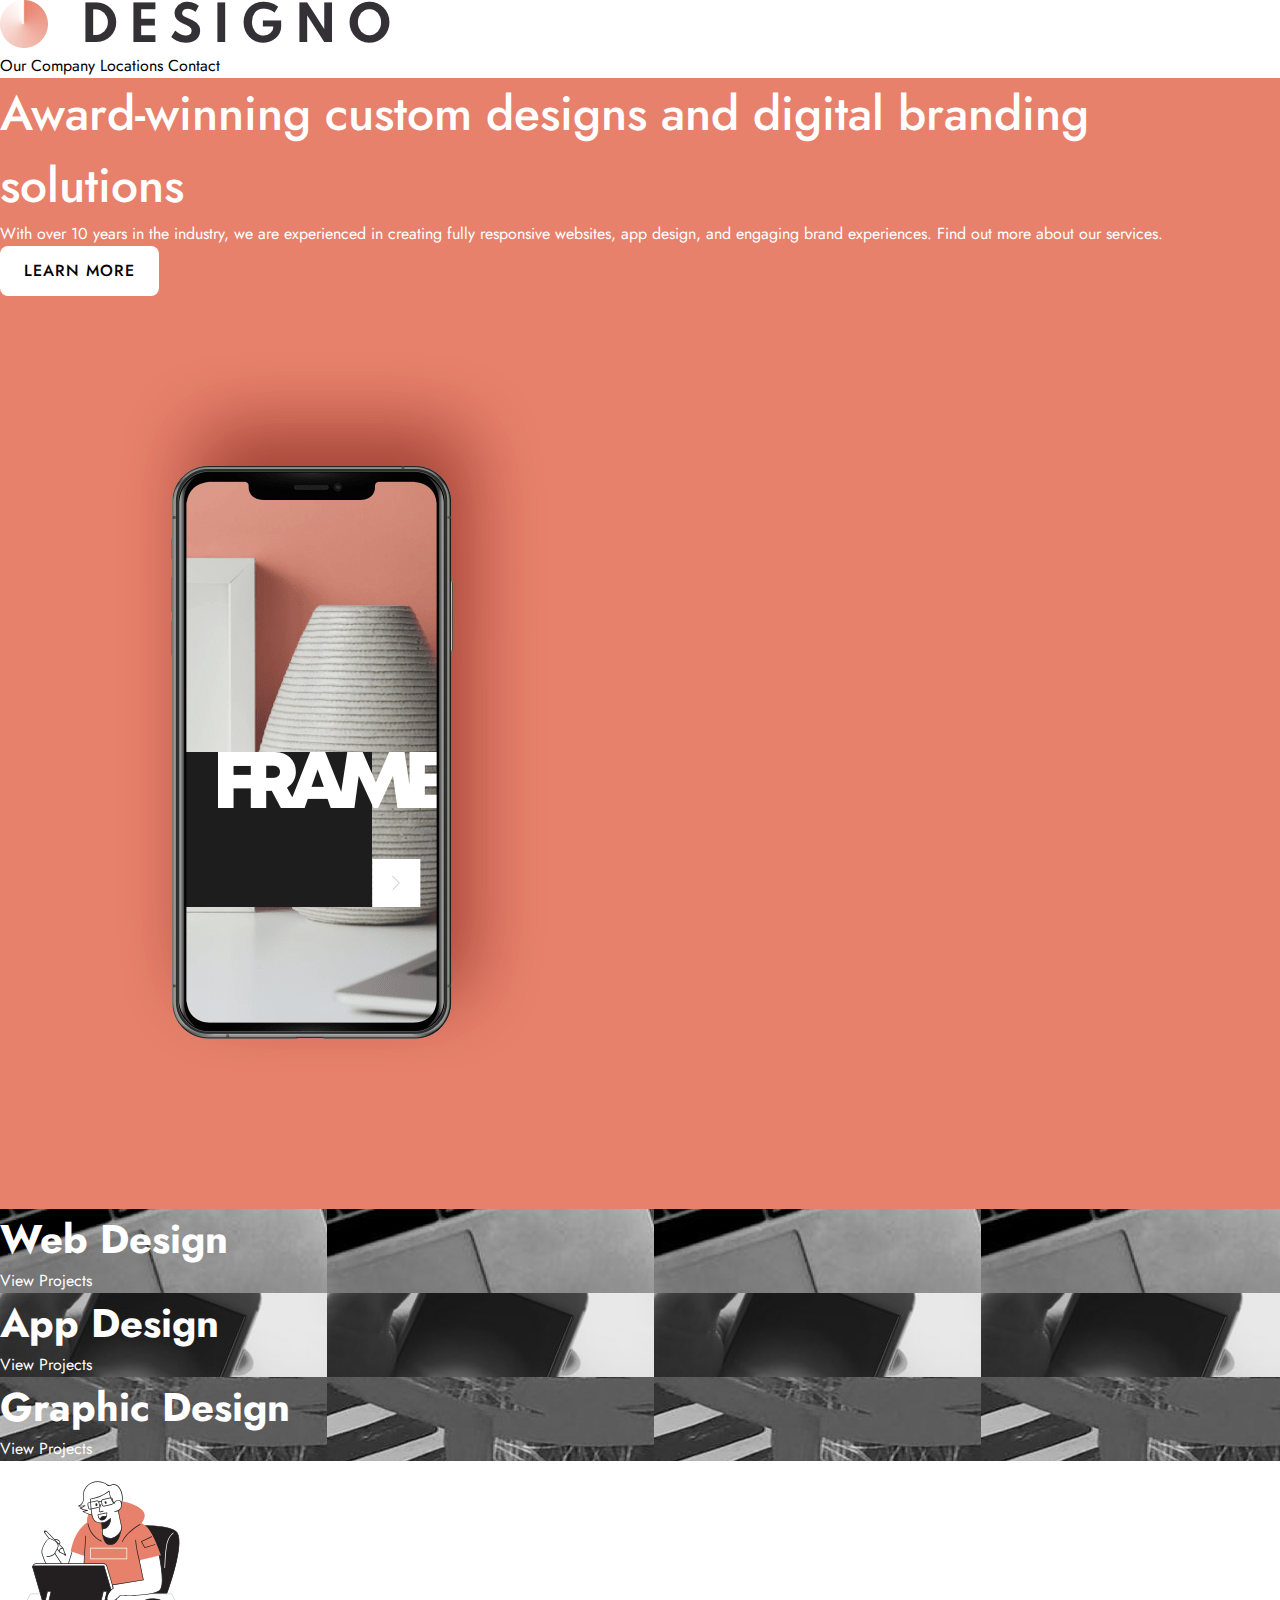
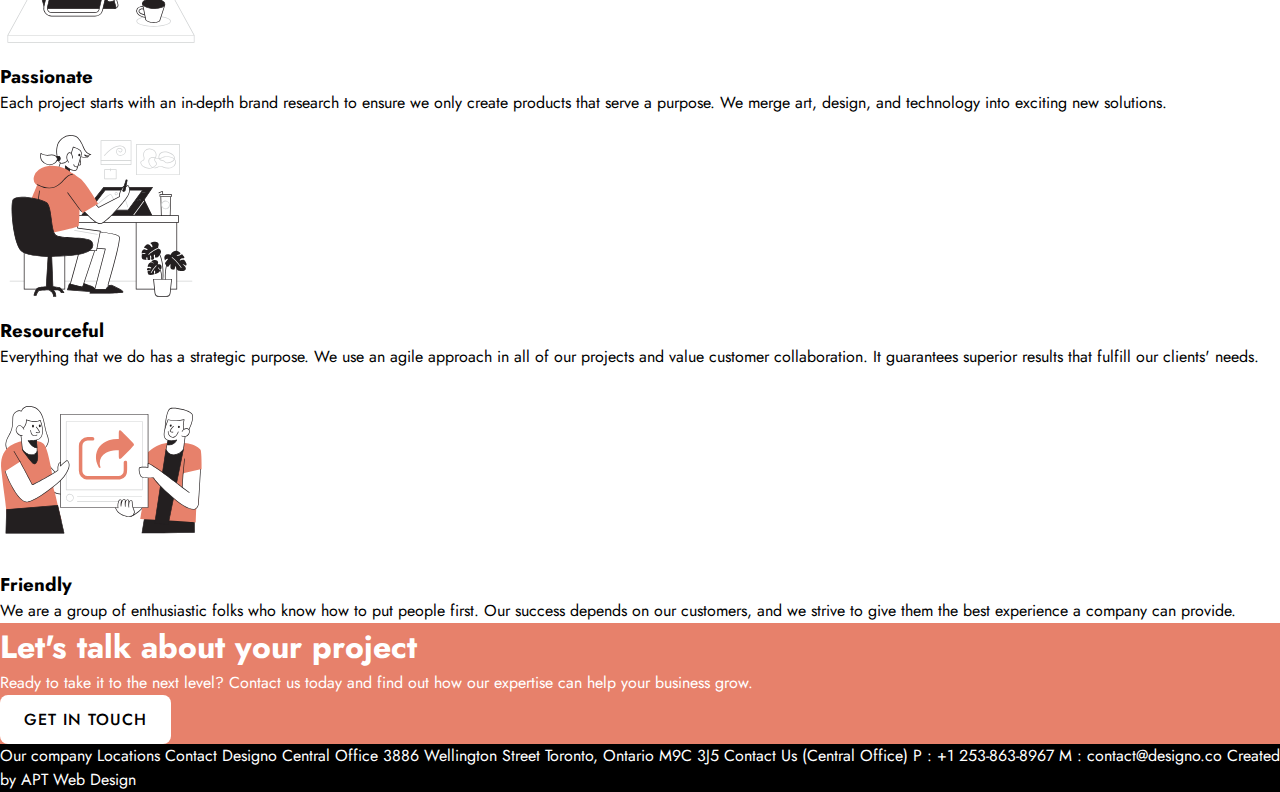
<file: index.html>
<!DOCTYPE html>
<html lang="en">
<head>
  <meta charset="UTF-8">
  <meta name="viewport" content="width=device-width, initial-scale=1.0">

  <link rel="icon" type="image/png" sizes="32x32" href="./assets/favicon-32x32.png">
  <link rel="stylesheet" href="style.css">

  <!-- Web Font -->
  <link rel="preconnect" href="https://fonts.googleapis.com">
  <link rel="preconnect" href="https://fonts.gstatic.com" crossorigin>
  <link href="https://fonts.googleapis.com/css2?family=Jost:ital,wght@0,100..900;1,100..900&display=swap" rel="stylesheet">
  
  <title>Frontend Mentor | Designo Agency Website Challenge</title>
</head>
<body>
  <header>
    <div class="logo">
      <img src="assets/shared/desktop/logo-dark.png" alt="">
    </div>
    <nav>
      Our Company
      Locations
      Contact
    </nav>  
  </header>

  <main class="hero bg-prim-10 fc-white">
    <h1 class="fs-heading">Award-winning custom designs and digital branding solutions</h1>
    <p class="fs-para">With over 10 years in the industry, we are experienced in creating fully responsive websites, app design, 
      and engaging brand experiences. Find out more about our services.</p>
    <button class="btn">Learn more</button>
    <img src="assets/home/desktop/image-hero-phone.png" alt="">
    </main>
  <section class="fc-white">
    <div class="web-design-link">
      <h2 class="fs-sub-heading">Web Design</h2>
      <a href="">View Projects</a>
    </div>
    <div class="app-design-link">
      <h2 class="fs-sub-heading">App Design</h2>
      <a href="">View Projects</a>
    </div>
    <div class="graph-design-link">
      <h2 class="fs-sub-heading">Graphic Design</h2>
      <a href="">View Projects</a>
    </div>
  </section>

  <section>
    <div>
      <img src="assets/home/desktop/illustration-passionate.svg" alt="">
      <h3>Passionate</h3>
      Each project starts with an in-depth brand research to ensure we only create products that serve a purpose. We merge
      art, design, and technology into exciting new solutions.
    </div>

    <div>
      <img src="assets/home/desktop/illustration-resourceful.svg" alt="">
      <h3>Resourceful</h3>
      <p>Everything that we do has a strategic purpose. We use an agile approach in all of our projects and value customer
      collaboration. It guarantees superior results that fulfill our clients' needs.</p>
    </div>

    <div>
      <img src="assets/home/desktop/illustration-friendly.svg" alt="">
      <h3>Friendly</h3>
      <p>We are a group of enthusiastic folks who know how to put people first. Our success depends on our customers, and we
      strive to give them the best experience a company can provide.</p>
    </div>
  </section>
    
  <section class="bg-prim-10 fc-white"> 
    <h1>Let's talk about your project</h1>
    <p>Ready to take it to the next level? Contact us today and find out how our expertise can help your business grow.</p>
    <button class="btn">Get in touch</button>
  </section>

  <footer class="bg-prim-dark fc-white">
    Our company
    Locations
    Contact
  
    Designo Central Office
    3886 Wellington Street
    Toronto, Ontario M9C 3J5
  
    Contact Us (Central Office)
    P : +1 253-863-8967
    M : contact@designo.co

    Created by APT Web Design
  </footer>
  
  
  
  
  
  
  
  
  
  
  
</body>
</html>
</file>
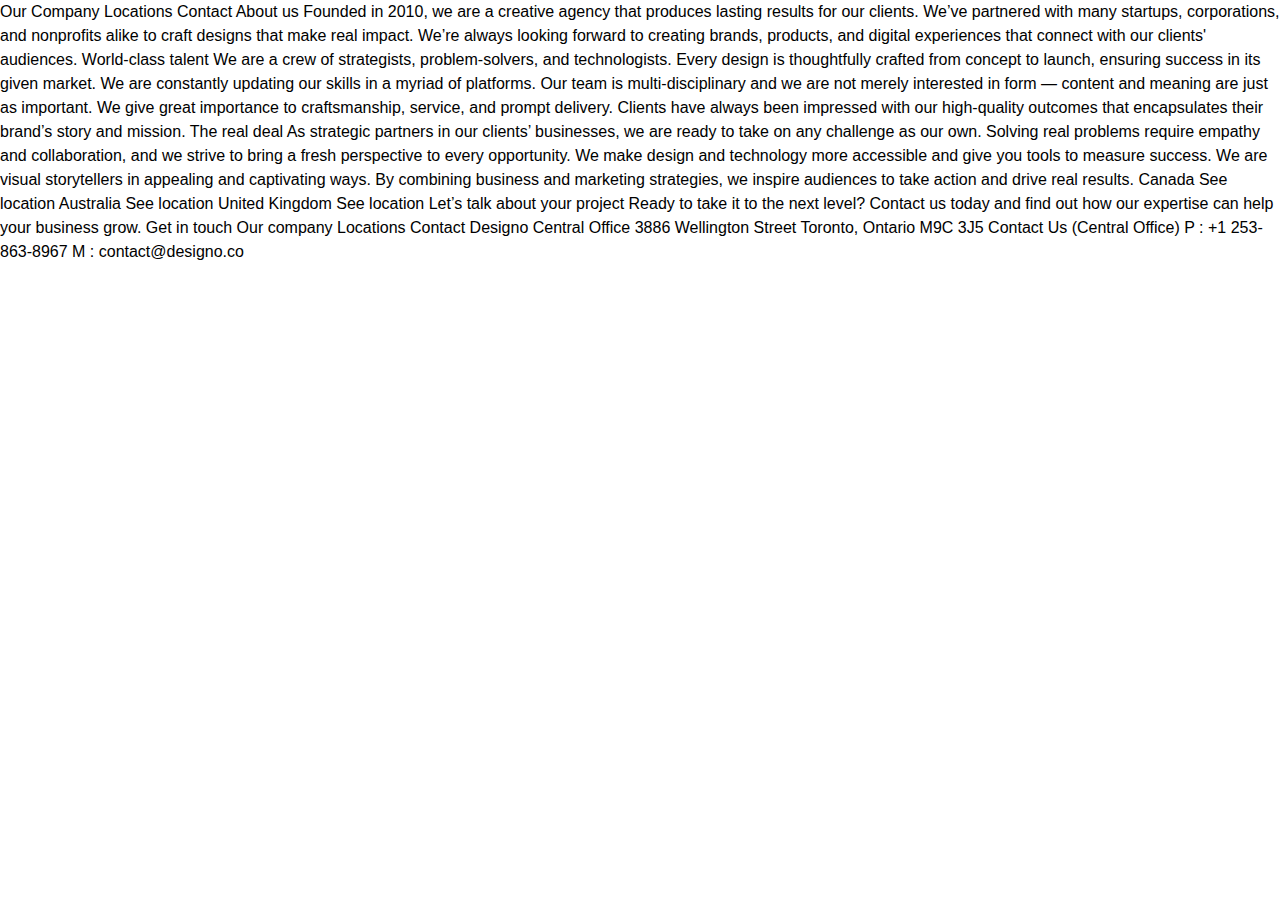
<file: about.html>
<!DOCTYPE html>
<html lang="en">
<head>
  <meta charset="UTF-8">
  <meta name="viewport" content="width=device-width, initial-scale=1.0">

  <link rel="icon" type="image/png" sizes="32x32" href="./assets/favicon-32x32.png">
  <link rel="stylesheet" href="style.css">
  <title>Frontend Mentor | Designo Agency Website Challenge</title>
</head>
<body>
  Our Company
  Locations
  Contact

  About us
  Founded in 2010, we are a creative agency that produces lasting results for our clients. 
  We’ve partnered with many startups, corporations, and nonprofits alike to craft designs 
  that make real impact. We’re always looking forward to creating brands, products, and 
  digital experiences that connect with our clients' audiences.

  World-class talent
  We are a crew of strategists, problem-solvers, and technologists. Every design is thoughtfully 
  crafted from concept to launch, ensuring success in its given market. We are constantly updating 
  our skills in a myriad of platforms.

  Our team is multi-disciplinary and we are not merely interested in form — content and meaning 
  are just as important. We give great importance to craftsmanship, service, and prompt delivery. 
  Clients have always been impressed with our high-quality outcomes that encapsulates their 
  brand’s story and mission.

  The real deal
  As strategic partners in our clients’ businesses, we are ready to take on any challenge as our own.
  Solving real problems require empathy and collaboration, and we strive to bring a fresh perspective to every
  opportunity. We make design and technology more accessible and give you tools to measure success.

  We are visual storytellers in appealing and captivating ways. By combining business and marketing strategies, 
  we inspire audiences to take action and drive real results.

  Canada
  See location

  Australia
  See location

  United Kingdom
  See location

  Let’s talk about your project
  Ready to take it to the next level? Contact us today and find out how our expertise can 
  help your business grow.
  Get in touch

  Our company
  Locations
  Contact

  Designo Central Office
  3886 Wellington Street
  Toronto, Ontario M9C 3J5

  Contact Us (Central Office)
  P : +1 253-863-8967
  M : contact@designo.co
</body>
</html>
</file>
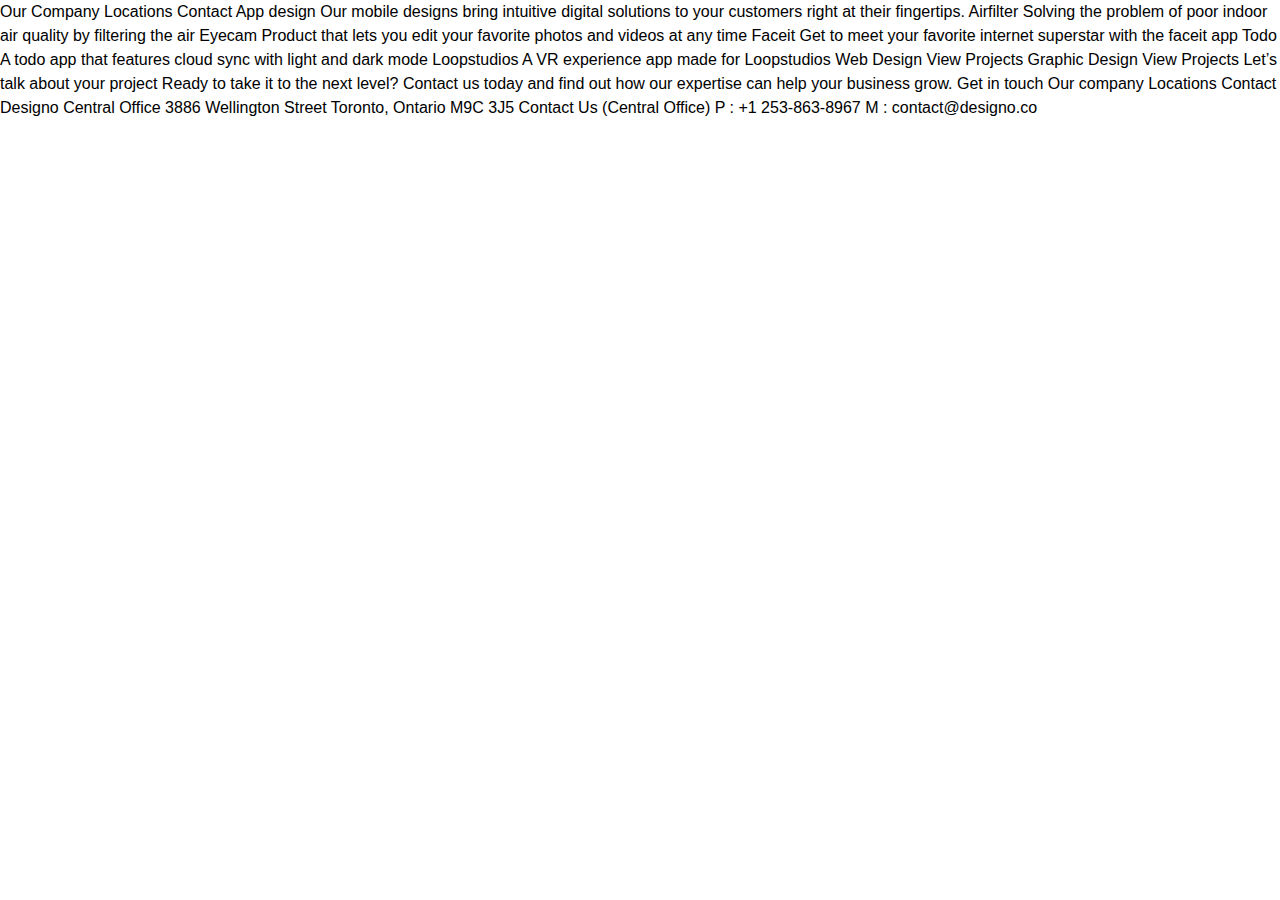
<file: app-design.html>
<!DOCTYPE html>
<html lang="en">
<head>
  <meta charset="UTF-8">
  <meta name="viewport" content="width=device-width, initial-scale=1.0">

  <link rel="icon" type="image/png" sizes="32x32" href="./assets/favicon-32x32.png">
  <link rel="stylesheet" href="style.css">
  <title>Frontend Mentor | Designo Agency Website Challenge</title>
</head>
<body>
  Our Company
  Locations
  Contact

  App design
  Our mobile designs bring intuitive digital solutions to your customers right at their fingertips.

  Airfilter
  Solving the problem of poor indoor air quality by filtering the air

  Eyecam
  Product that lets you edit your favorite photos and videos at any time

  Faceit
  Get to meet your favorite internet superstar with the faceit app

  Todo
  A todo app that features cloud sync with light and dark mode

  Loopstudios
  A VR experience app made for Loopstudios

  Web Design
  View Projects

  Graphic Design
  View Projects

  Let’s talk about your project
  Ready to take it to the next level? Contact us today and find out how our expertise can help
  your business grow.
  Get in touch

  Our company
  Locations
  Contact

  Designo Central Office
  3886 Wellington Street
  Toronto, Ontario M9C 3J5

  Contact Us (Central Office)
  P : +1 253-863-8967
  M : contact@designo.co
</body>
</html>
</file>
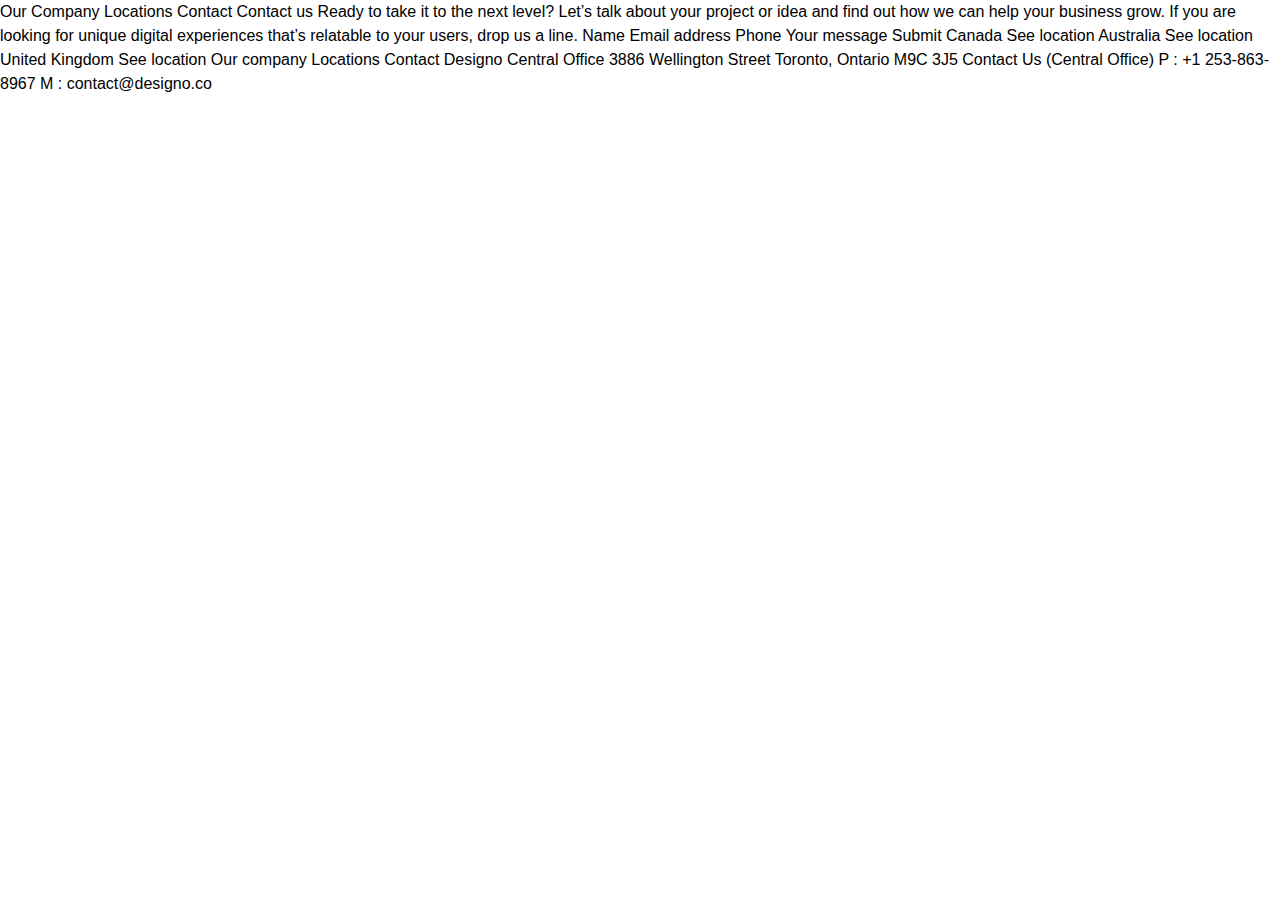
<file: contact.html>
<!DOCTYPE html>
<html lang="en">
<head>
  <meta charset="UTF-8">
  <meta name="viewport" content="width=device-width, initial-scale=1.0">

  <link rel="icon" type="image/png" sizes="32x32" href="./assets/favicon-32x32.png">
  <link rel="stylesheet" href="style.css">
  <title>Frontend Mentor | Designo Agency Website Challenge</title>
</head>
<body>
  Our Company
  Locations
  Contact

  Contact us
  Ready to take it to the next level? Let’s talk about your project or idea and find out how 
  we can help your business grow. If you are looking for unique digital experiences that’s 
  relatable to your users, drop us a line.

  Name
  Email address
  Phone
  Your message
  Submit

  Canada
  See location

  Australia
  See location

  United Kingdom
  See location

  Our company
  Locations
  Contact

  Designo Central Office
  3886 Wellington Street
  Toronto, Ontario M9C 3J5

  Contact Us (Central Office)
  P : +1 253-863-8967
  M : contact@designo.co
</body>
</html>
</file>
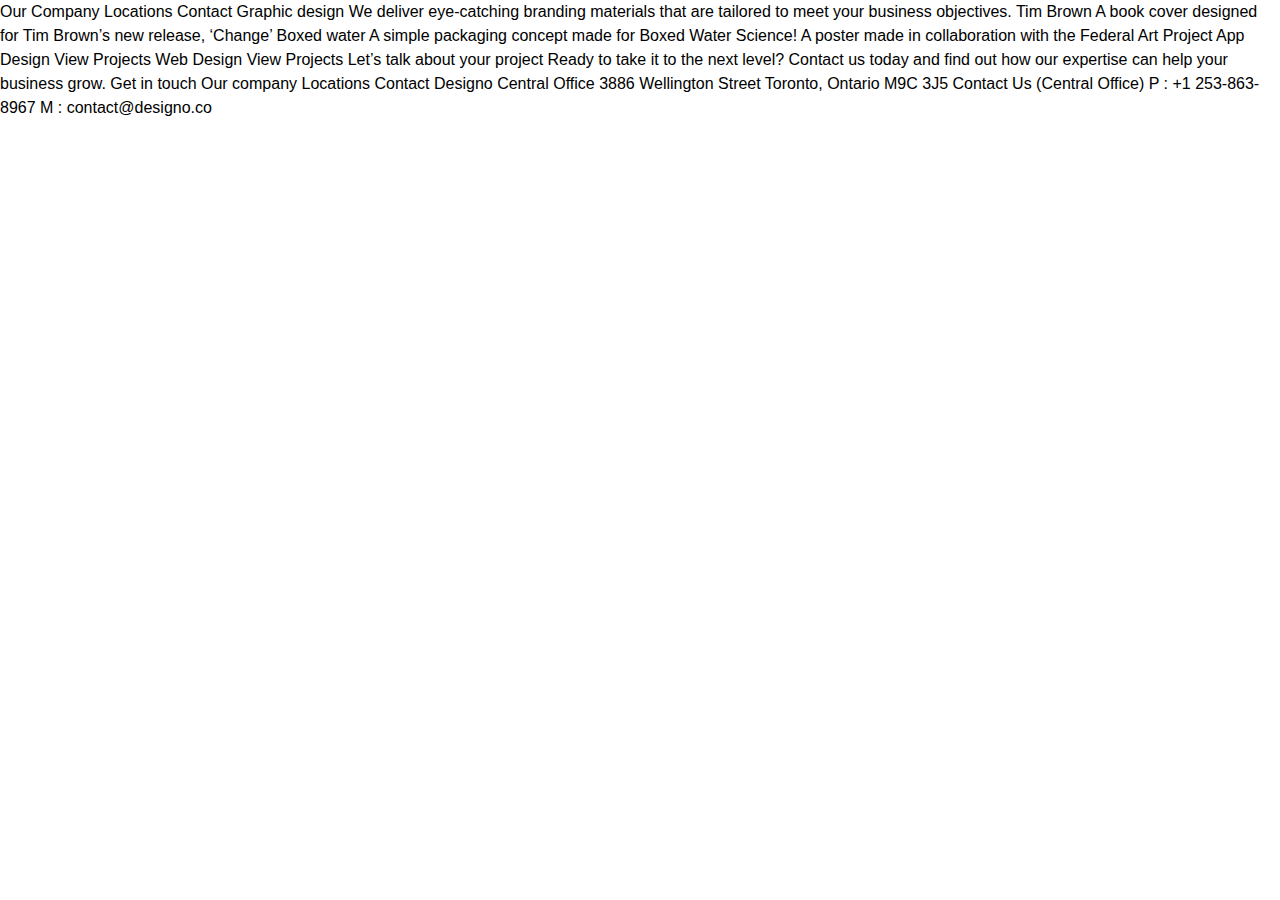
<file: graphic-design.html>
<!DOCTYPE html>
<html lang="en">
<head>
  <meta charset="UTF-8">
  <meta name="viewport" content="width=device-width, initial-scale=1.0">

  <link rel="icon" type="image/png" sizes="32x32" href="./assets/favicon-32x32.png">
  <link rel="stylesheet" href="style.css">
  <title>Frontend Mentor | Designo Agency Website Challenge</title>
</head>
<body>
  Our Company
  Locations
  Contact

  Graphic design
  We deliver eye-catching branding materials that are tailored to meet your business objectives.

  Tim Brown
  A book cover designed for Tim Brown’s new release, ‘Change’

  Boxed water
  A simple packaging concept made for Boxed Water

  Science!
  A poster made in collaboration with the Federal Art Project

  App Design
  View Projects

  Web Design
  View Projects

  Let’s talk about your project
  Ready to take it to the next level? Contact us today and find out how our expertise can 
  help your business grow.
  Get in touch

  Our company
  Locations
  Contact

  Designo Central Office
  3886 Wellington Street
  Toronto, Ontario M9C 3J5

  Contact Us (Central Office)
  P : +1 253-863-8967
  M : contact@designo.co
</body>
</html>
</file>
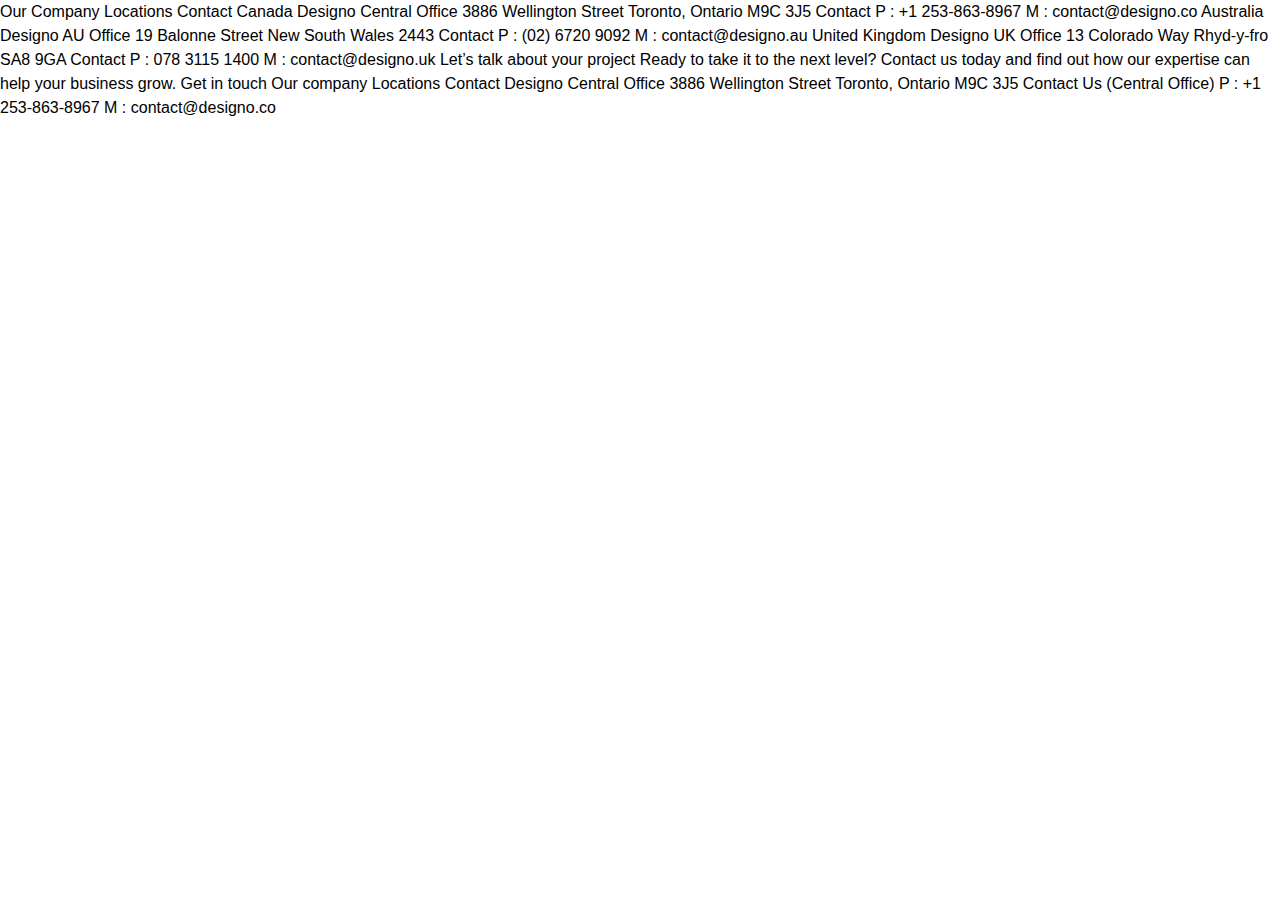
<file: locations.html>
<!DOCTYPE html>
<html lang="en">
<head>
  <meta charset="UTF-8">
  <meta name="viewport" content="width=device-width, initial-scale=1.0">

  <link rel="icon" type="image/png" sizes="32x32" href="./assets/favicon-32x32.png">
  <link rel="stylesheet" href="style.css">
  <title>Frontend Mentor | Designo Agency Website Challenge</title>
</head>
<body>
  Our Company
  Locations
  Contact

  Canada
  Designo Central Office
  3886 Wellington Street
  Toronto, Ontario M9C 3J5

  Contact
  P : +1 253-863-8967
  M : contact@designo.co

  Australia
  Designo AU Office
  19 Balonne Street
  New South Wales 2443

  Contact
  P : (02) 6720 9092
  M : contact@designo.au

  United Kingdom
  Designo UK Office
  13 Colorado Way
  Rhyd-y-fro SA8 9GA

  Contact
  P : 078 3115 1400
  M : contact@designo.uk

  Let’s talk about your project
  Ready to take it to the next level? Contact us today and find out how our expertise can 
  help your business grow.
  Get in touch
  
  Our company
  Locations
  Contact
  
  Designo Central Office
  3886 Wellington Street
  Toronto, Ontario M9C 3J5
  
  Contact Us (Central Office)
  P : +1 253-863-8967
  M : contact@designo.co
</body>
</html>
</file>
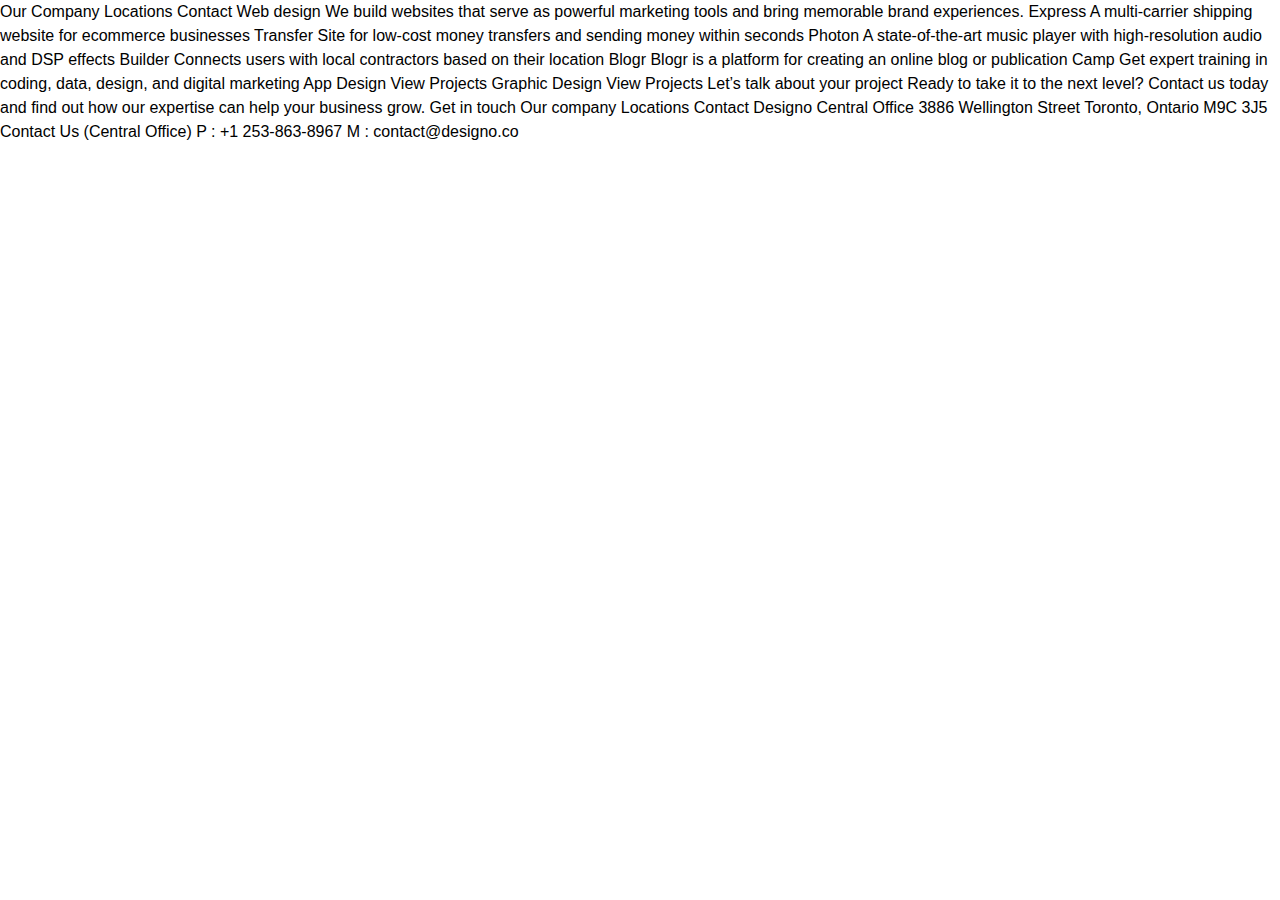
<file: web-design.html>
<!DOCTYPE html>
<html lang="en">
<head>
  <meta charset="UTF-8">
  <meta name="viewport" content="width=device-width, initial-scale=1.0">

  <link rel="icon" type="image/png" sizes="32x32" href="./assets/favicon-32x32.png">
  <link rel="stylesheet" href="style.css">
  <title>Frontend Mentor | Designo Agency Website Challenge</title>
</head>
<body>
  Our Company
  Locations
  Contact

  Web design
  We build websites that serve as powerful marketing tools and bring memorable brand experiences.
  
  Express
  A multi-carrier shipping website for ecommerce businesses

  Transfer
  Site for low-cost money transfers and sending money within seconds

  Photon
  A state-of-the-art music player with high-resolution audio and DSP effects

  Builder
  Connects users with local contractors based on their location

  Blogr
  Blogr is a platform for creating an online blog or publication

  Camp
  Get expert training in coding, data, design, and digital marketing

  App Design
  View Projects
  
  Graphic Design
  View Projects
  
  Let’s talk about your project
  Ready to take it to the next level? Contact us today and find out how our expertise can help 
  your business grow.
  Get in touch
  
  Our company
  Locations
  Contact
  
  Designo Central Office
  3886 Wellington Street
  Toronto, Ontario M9C 3J5
  
  Contact Us (Central Office)
  P : +1 253-863-8967
  M : contact@designo.co
</body>
</html>
</file>
<file: style.css>
:root{
   /* Custom Colors */
   --primary-clr-10: #E7816B;
   --primary-clr-dark: #000000;
   --primary-clr-light: #ffffff;
   
   --sec-clr-10: #FFAD9B;
   --sec-clr-dark: #333136;
   --sec-clr-light: #f1f3f5;

   /* custom font color */
   --ff-family: "Jost",sans-serif;

   /* Custom Fonts */
   --fs-heading: 3rem;
   --fs-sub-heading: 2.5rem;
   --fs-title: 1.25rem;
   --fs-para: 1rem;
}

/* CSS Reset - Used Andy Bells */
/* Box sizing rules */
*,
*::before,
*::after {
box-sizing: border-box;
}

/* Remove default margin */
body,
h1,
h2,
h3,
h4,
p,
figure,
blockquote,
dl,
dd {
margin-block-end: 0;
margin: 0;
}

/* Remove list styles on ul, ol elements with a list role, which suggests default styling will be removed */
ul[role='list'],
ol[role='list'] {
list-style: none;
}

/* Set core root defaults */
html:focus-within {
scroll-behavior: smooth;
}

/* Set core body defaults */
body {
min-height: 100vh;
text-rendering: optimizeSpeed;
line-height: 1.5;
margin: 0;
}

/* A elements that don't have a class get default styles */
a:not([class]) {
text-decoration-skip-ink: auto;
}

/* Make images easier to work with */
img,
picture {
max-width: 100%;
display: block;
}

/* Inherit fonts for inputs and buttons */
input,
button,
textarea,
select {
font: inherit;
}

/* Remove all animations, transitions and smooth scroll for people that prefer not to see them */
@media (prefers-reduced-motion: reduce) {
html:focus-within {
  scroll-behavior: auto;
}

*,
*::before,
*::after {
  animation-duration: 0.01ms !important;
  animation-iteration-count: 1 !important;
  transition-duration: 0.01ms !important;
  scroll-behavior: auto !important;
}
}

a{
  text-decoration: none;
  color: var(--clr-main-20);
}

/* End of CSS Reset */


/* utility classes */

body{
   font-family: var(--ff-family);
}

.bg-prim-10{
   background-color: var(--primary-clr-10);
}

.bg-prim-dark{
   background-color: var(--primary-clr-dark);
}

.fs-heading{
   font-size: var(--fs-heading);
   font-weight: 500;
}

.fs-sub-heading{
   font-size: var(--fs-sub-heading);
}

.fs-para{
   font-size: var(--fs-para);
}

.fc-white{
   color: var(--primary-clr-light);
}

.btn{
   text-transform: uppercase;
   border: none;
   border-radius: 8px;
   background-color: var(--primary-clr-light);
   font-size: var(--fs-para);
   padding: 0.8rem 1.5rem;
   font-weight: 500;
   letter-spacing: 1px;

}

/* general styling */

/* project link section */

.web-design-link{
   background-image: url("assets/home/mobile/image-web-design.jpg");
}

.app-design-link{
   background-image: url("assets/home/mobile/image-app-design.jpg");
}

.graph-design-link{
   background-image: url("assets/home/mobile/image-graphic-design.jpg");
}
</file>
